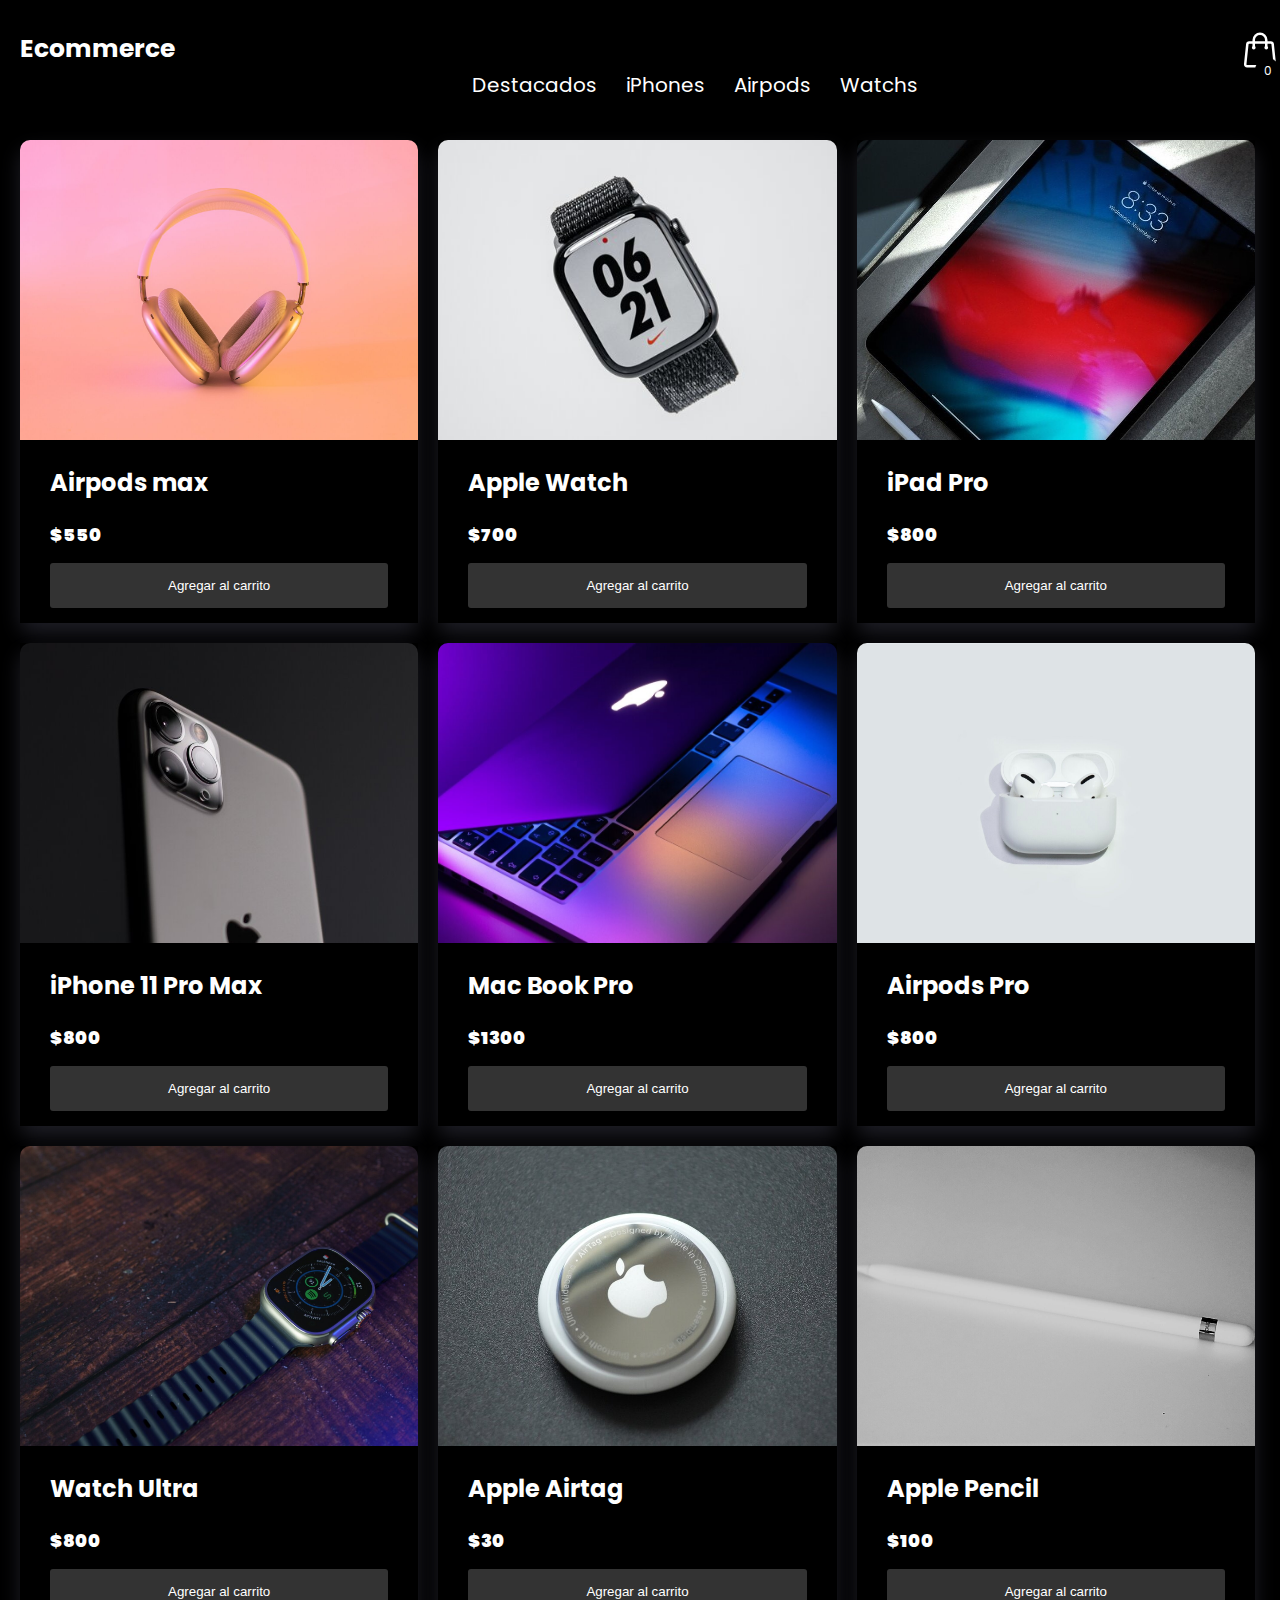
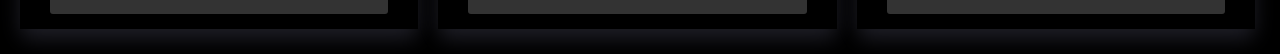
<file: index.html>
<!DOCTYPE html>
<html lang="en">
<head>
    <meta charset="UTF-8">
    <meta name="viewport" content="width=device-width, initial-scale=1.0">
    <title>Ecommerce</title>
    <link rel="stylesheet" href="styles.css">
    <link rel="preconnect" href="https://fonts.googleapis.com">
    <script src="https://sdk.mercadopago.com/js/v2"></script>

<link rel="preconnect" href="https://fonts.gstatic.com" crossorigin>
<link href="https://fonts.googleapis.com/css2?family=Poppins&display=swap" rel="stylesheet">
</head>
<body>
    <header>
        <h1>Ecommerce</h1>

        <nav>
            <ul class="menu">
                <li><a href="index.html" target="_self">Destacados</a></li>
                <li><a href="iPhones.html" target="_self">iPhones</a></li>
                <li><a href="Airpods.html" target="_self">Airpods</a></li>
                <li><a href="Watchs.html" target="_self">Watchs</a></li>
            </ul>
        </nav>

        <div class="container-icon">
            <div class="container-cart-icon">
             <svg
            xmlns="http://www.w3.org/2000/svg" fill="none" viewBox="0 0 24 24" stroke-width="1.5" stroke="currentColor" class="icon-cart">
                <path stroke-linecap="round" stroke-linejoin="round" d="M15.75 10.5V6a3.75 3.75 0 10-7.5 0v4.5m11.356-1.993l1.263 12c.07.665-.45 1.243-1.119 1.243H4.25a1.125 1.125 0 01-1.12-1.243l1.264-12A1.125 1.125 0 015.513 7.5h12.974c.576 0 1.059.435 1.119 1.007zM8.625 10.5a.375.375 0 11-.75 0 .375.375 0 01.75 0zm7.5 0a.375.375 0 11-.75 0 .375.375 0 01.75 0z" />
              </svg>
              <div class="count-products">
                <span id="contador-productos">0</span>
              </div>    
            </div>
          </div>
              <div class="container-cart-products hidden-cart">
                <div class="row-product hidden">
                <div class="cart-product">
                    <div class="info-cart-product">
                        <span class="cantidad-producto-carrito>">1</span>
                        <p class="titulo-producto-carrito">Airpods Max</p>
                        <span class="precio-producto-carrito">$1500</span></div>
                        <svg xmlns="http://www.w3.org/2000/svg" fill="none" viewBox="0 0 24 24" stroke-width="1.5" stroke="currentColor" class="icon-close">
                            <path stroke-linecap="round" stroke-linejoin="round" d="M6 18L18 6M6 6l12 12" />
                          </svg>                          
                    </div>                    
                </div>

                    <div class="cart-total hidden">
                        <h3>Total</h3>
                        <span class="total-pagar">$1500</span>
                    </div>
                <p class="cart-empty">El carrito esta vacio</p>
              </div></div>
</header>
        <div class="container-items">
            <div class="item">
                <figure>
                    <img 
                    src="rsz_airpods_max (1).jpg" alt="producto">
                </figure>
                <div class="info-product">
                    <h2>Airpods max</h2>
                    <p class="price">$550</p>
                    <button class="btn-add-cart"> Agregar al carrito</button>
                </div>
            </div>

            <div class="item">
                <figure>
                    <img 
                    src="rsz_2apple_watch.jpg" alt="producto">
                </figure>
                <div class="info-product">
                    <h2>Apple Watch</h2>
                    <p class="price">$700</p>
                    <button class="btn-add-cart"> Agregar al carrito</button>
                </div>
            </div>

            <div class="item">
                <figure>
                    <img 
                    src="rsz_ipad_pro n.jpg" alt="producto">
                </figure>
                <div class="info-product">
                    <h2>iPad Pro</h2>
                    <p class="price">$800</p>
                    <button class="btn-add-cart"> Agregar al carrito</button>
                </div>
            </div>

            <div class="item">
                <figure>
                    <img 
                    src="rsz_iphone_11_px.jpg" alt="producto">
                </figure>
                <div class="info-product">
                    <h2>iPhone 11 Pro Max</h2>
                    <p class="price">$800</p>
                    <button class="btn-add-cart"> Agregar al carrito</button>
                </div>
            </div>

            <div class="item">
                <figure>
                    <img 
                    src="mac book pro.jpg" alt="producto">
                </figure>
                <div class="info-product">
                    <h2>Mac Book Pro</h2>
                    <p class="price">$1300</p>
                    <button class="btn-add-cart"> Agregar al carrito</button>
                </div>
            </div>

            <div class="item">
                <figure>
                    <img 
                    src="rsz_airpods_pro.jpg" alt="producto">
                </figure>
                <div class="info-product">
                    <h2>Airpods Pro</h2>
                    <p class="price">$800</p>
                    <button class="btn-add-cart"> Agregar al carrito</button>
                </div>
            </div>

            <div class="item">
                <figure>
                    <img 
                    src="appple watch ultra.jpg" alt="producto">
                </figure>
                <div class="info-product">
                    <h2>Watch Ultra</h2>
                    <p class="price">$800</p>
                    <button class="btn-add-cart"> Agregar al carrito</button>
                </div>
            </div>

            <div class="item">
                <figure>
                    <img 
                    src="apple airtag.jpg" alt="producto">
                </figure>
                <div class="info-product">
                    <h2>Apple Airtag</h2>
                    <p class="price">$30</p>
                    <button class="btn-add-cart"> Agregar al carrito</button>
                </div>
            </div>

            <div class="item">
                <figure>
                    <img 
                    src="vainilla.jpg" alt="producto">
                </figure>
                <div class="info-product">
                    <h2>Apple Pencil</h2>
                    <p class="price">$100</p>
                    <button class="btn-add-cart"> Agregar al carrito</button>
                </div>
            </div>
    
        </div>

        <script src="index.js"></script>
</body>
</html>
</file>
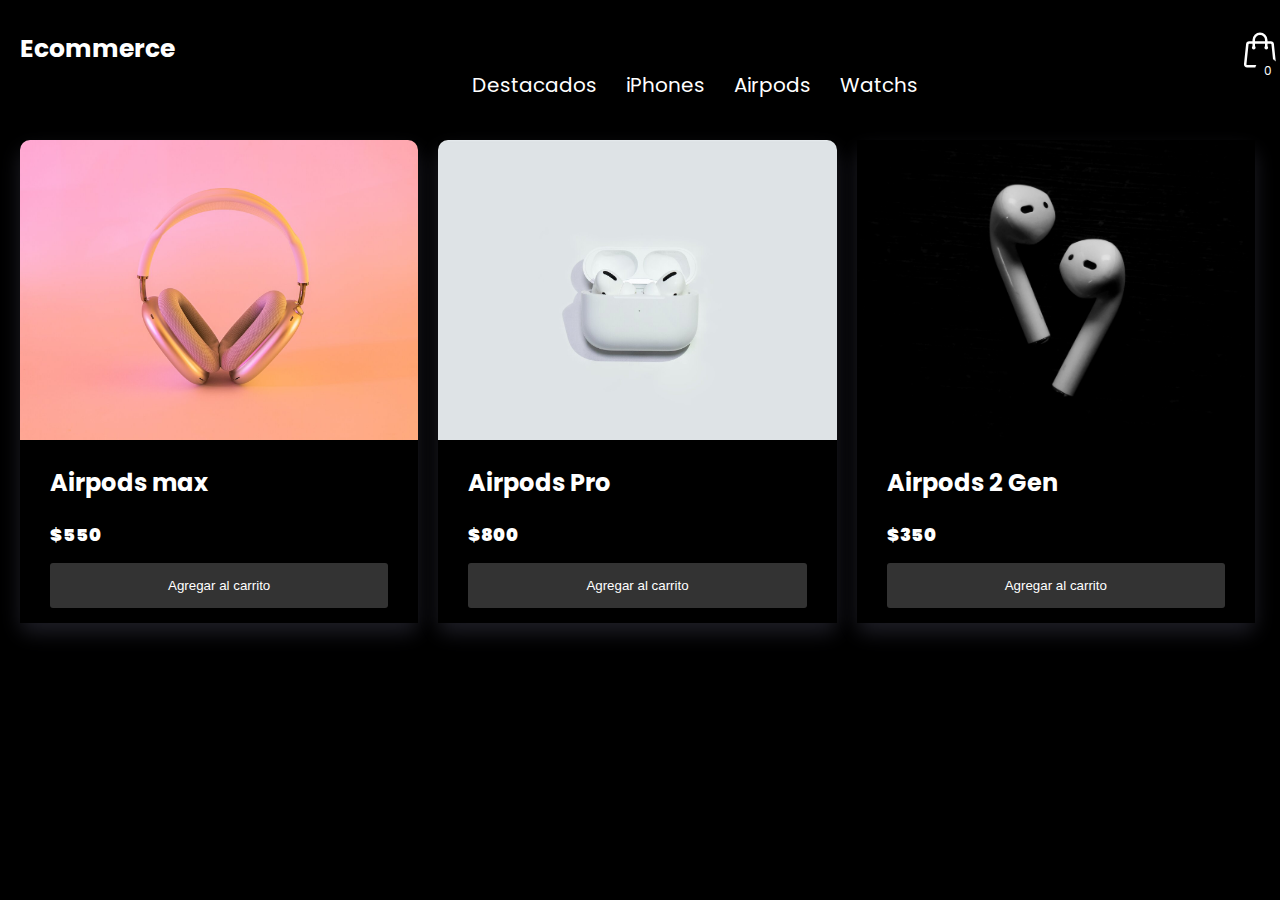
<file: Airpods.html>
<!DOCTYPE html>
<html lang="en">
<head>
    <meta charset="UTF-8">
    <meta name="viewport" content="width=device-width, initial-scale=1.0">
    <title>Ecommerce</title>
    <link rel="stylesheet" href="styles.css">
    <link rel="preconnect" href="https://fonts.googleapis.com">
<link rel="preconnect" href="https://fonts.gstatic.com" crossorigin>
<link href="https://fonts.googleapis.com/css2?family=Poppins&display=swap" rel="stylesheet">
</head>
<body>
    <header>
        <h1>Ecommerce</h1>

        <nav>
            <ul class="menu">
                <li><a href="index.html" target="_self">Destacados</a></li>
                <li><a href="iPhones.html" target="_self">iPhones</a></li>
                <li><a href="Airpods.html" target="_self">Airpods</a></li>
                <li><a href="Watchs.html" target="_self">Watchs</a></li>
            </ul>
        </nav>

        <div class="container-icon">
            <div class="container-cart-icon">
             <svg
            xmlns="http://www.w3.org/2000/svg" fill="none" viewBox="0 0 24 24" stroke-width="1.5" stroke="currentColor" class="icon-cart">
                <path stroke-linecap="round" stroke-linejoin="round" d="M15.75 10.5V6a3.75 3.75 0 10-7.5 0v4.5m11.356-1.993l1.263 12c.07.665-.45 1.243-1.119 1.243H4.25a1.125 1.125 0 01-1.12-1.243l1.264-12A1.125 1.125 0 015.513 7.5h12.974c.576 0 1.059.435 1.119 1.007zM8.625 10.5a.375.375 0 11-.75 0 .375.375 0 01.75 0zm7.5 0a.375.375 0 11-.75 0 .375.375 0 01.75 0z" />
              </svg>
              <div class="count-products">
                <span id="contador-productos">0</span>
              </div>    
            </div>
          </div>
              <div class="container-cart-products hidden-cart">
                <div class="row-product hidden">
                <div class="cart-product">
                    <div class="info-cart-product">
                        <span class="cantidad-producto-carrito>">1</span>
                        <p class="titulo-producto-carrito">Airpods Max</p>
                        <span class="precio-producto-carrito">$1500</span></div>
                        <svg xmlns="http://www.w3.org/2000/svg" fill="none" viewBox="0 0 24 24" stroke-width="1.5" stroke="currentColor" class="icon-close">
                            <path stroke-linecap="round" stroke-linejoin="round" d="M6 18L18 6M6 6l12 12" />
                          </svg>                          
                    </div>                    
                </div>

                    <div class="cart-total hidden">
                        <h3>Total</h3>
                        <span class="total-pagar">$1500</span>
                    </div>
                    <div class="pay-button">
                    <button class="payment-button">Pagar</button>
                <p class="cart-empty">El carrito esta vacio</p>
              </div></div>
</header>

        <div class="container-items">

                <div class="item">
                    <figure>
                        <img 
                        src="rsz_airpods_max (1).jpg" alt="producto">
                    </figure>
                    <div class="info-product">
                        <h2>Airpods max</h2>
                        <p class="price">$550</p>
                        <button class="btn-add-cart"> Agregar al carrito</button>
                    </div>
                </div>

                <div class="item">
                    <figure>
                        <img 
                        src="rsz_airpods_pro.jpg" alt="producto">
                    </figure>
                    <div class="info-product">
                        <h2>Airpods Pro</h2>
                        <p class="price">$800</p>
                        <button class="btn-add-cart"> Agregar al carrito</button>
                    </div>
                </div>

            <div class="item">
                <figure>
                    <img 
                    src="airpods2g.jpg" alt="producto">
                </figure>
                <div class="info-product">
                    <h2>Airpods 2 Gen</h2>
                    <p class="price">$350</p>
                    <button class="btn-add-cart"> Agregar al carrito</button>
                </div>
            </div>
        </div>

        <script src="index.js"></script>
</body>
</html>
</file>
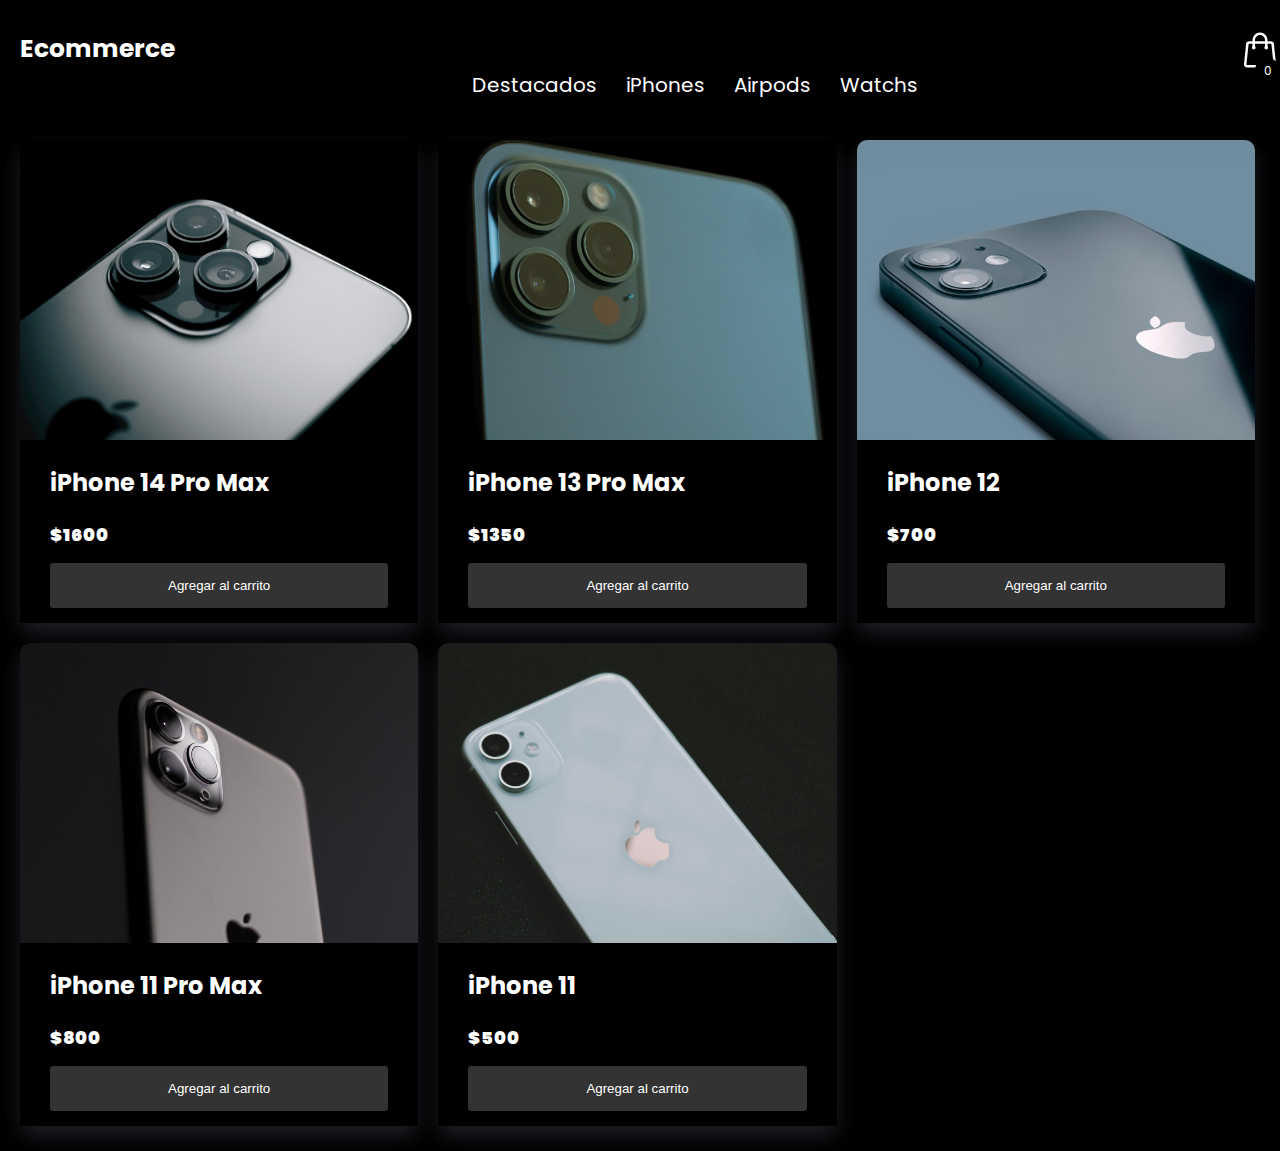
<file: iPhones.html>
<!DOCTYPE html>
<html lang="en">
<head>
    <meta charset="UTF-8">
    <meta name="viewport" content="width=device-width, initial-scale=1.0">
    <title>Ecommerce</title>
    <link rel="stylesheet" href="styles.css">
    <link rel="preconnect" href="https://fonts.googleapis.com">
<link rel="preconnect" href="https://fonts.gstatic.com" crossorigin>
<link href="https://fonts.googleapis.com/css2?family=Poppins&display=swap" rel="stylesheet">
</head>
<body>
    <header>
        <h1>Ecommerce</h1>

        <nav>
            <ul class="menu">
                <li><a href="index.html" target="_self">Destacados</a></li>
                <li><a href="iPhones.html" target="_self">iPhones</a></li>
                <li><a href="Airpods.html" target="_self">Airpods</a></li>
                <li><a href="Watchs.html" target="_self">Watchs</a></li>
            </ul>
        </nav>

        <div class="container-icon">
            <div class="container-cart-icon">
             <svg
            xmlns="http://www.w3.org/2000/svg" fill="none" viewBox="0 0 24 24" stroke-width="1.5" stroke="currentColor" class="icon-cart">
                <path stroke-linecap="round" stroke-linejoin="round" d="M15.75 10.5V6a3.75 3.75 0 10-7.5 0v4.5m11.356-1.993l1.263 12c.07.665-.45 1.243-1.119 1.243H4.25a1.125 1.125 0 01-1.12-1.243l1.264-12A1.125 1.125 0 015.513 7.5h12.974c.576 0 1.059.435 1.119 1.007zM8.625 10.5a.375.375 0 11-.75 0 .375.375 0 01.75 0zm7.5 0a.375.375 0 11-.75 0 .375.375 0 01.75 0z" />
              </svg>
              <div class="count-products">
                <span id="contador-productos">0</span>
              </div>    
            </div>
          </div>
              <div class="container-cart-products hidden-cart">
                <div class="row-product hidden">
                <div class="cart-product">
                    <div class="info-cart-product">
                        <span class="cantidad-producto-carrito>">1</span>
                        <p class="titulo-producto-carrito">Airpods Max</p>
                        <span class="precio-producto-carrito">$1500</span></div>
                        <svg xmlns="http://www.w3.org/2000/svg" fill="none" viewBox="0 0 24 24" stroke-width="1.5" stroke="currentColor" class="icon-close">
                            <path stroke-linecap="round" stroke-linejoin="round" d="M6 18L18 6M6 6l12 12" />
                          </svg>                          
                    </div>                    
                </div>

                    <div class="cart-total hidden">
                        <h3>Total</h3>
                        <span class="total-pagar">$1500</span>
                    </div>
                    <div class="pay-button">
                    <button class="payment-button">Pagar</button>
                <p class="cart-empty">El carrito esta vacio</p>
              </div></div>
</header>

        <div class="container-items">

            <div class="item">
                <figure>
                    <img 
                    src="iphone14px.jpg" alt="producto">
                </figure>
                <div class="info-product">
                    <h2>iPhone 14 Pro Max</h2>
                    <p class="price">$1600</p>
                    <button class="btn-add-cart"> Agregar al carrito</button>
                </div>
            </div>

            <div class="item">
                <figure>
                    <img 
                    src="iphone13px.jpg" alt="producto">
                </figure>
                <div class="info-product">
                    <h2>iPhone 13 Pro Max</h2>
                    <p class="price">$1350</p>
                    <button class="btn-add-cart"> Agregar al carrito</button>
                </div>
            </div>

            <div class="item">
                <figure>
                    <img 
                    src="iphone12.jpg" alt="producto">
                </figure>
                <div class="info-product">
                    <h2>iPhone 12</h2>
                    <p class="price">$700</p>
                    <button class="btn-add-cart"> Agregar al carrito</button>
                </div>
            </div>

            <div class="item">
                <figure>
                    <img 
                    src="rsz_iphone_11_px.jpg" alt="producto">
                </figure>
                <div class="info-product">
                    <h2>iPhone 11 Pro Max</h2>
                    <p class="price">$800</p>
                    <button class="btn-add-cart"> Agregar al carrito</button>
                </div>
            </div>

            <div class="item">
                <figure>
                    <img 
                    src="iphone11.jpg" alt="producto">
                </figure>
                <div class="info-product">
                    <h2>iPhone 11</h2>
                    <p class="price">$500</p>
                    <button class="btn-add-cart"> Agregar al carrito</button>
                </div>
            </div>
        </div>
<script src="index.js"></script>
</body>
</html>
</file>
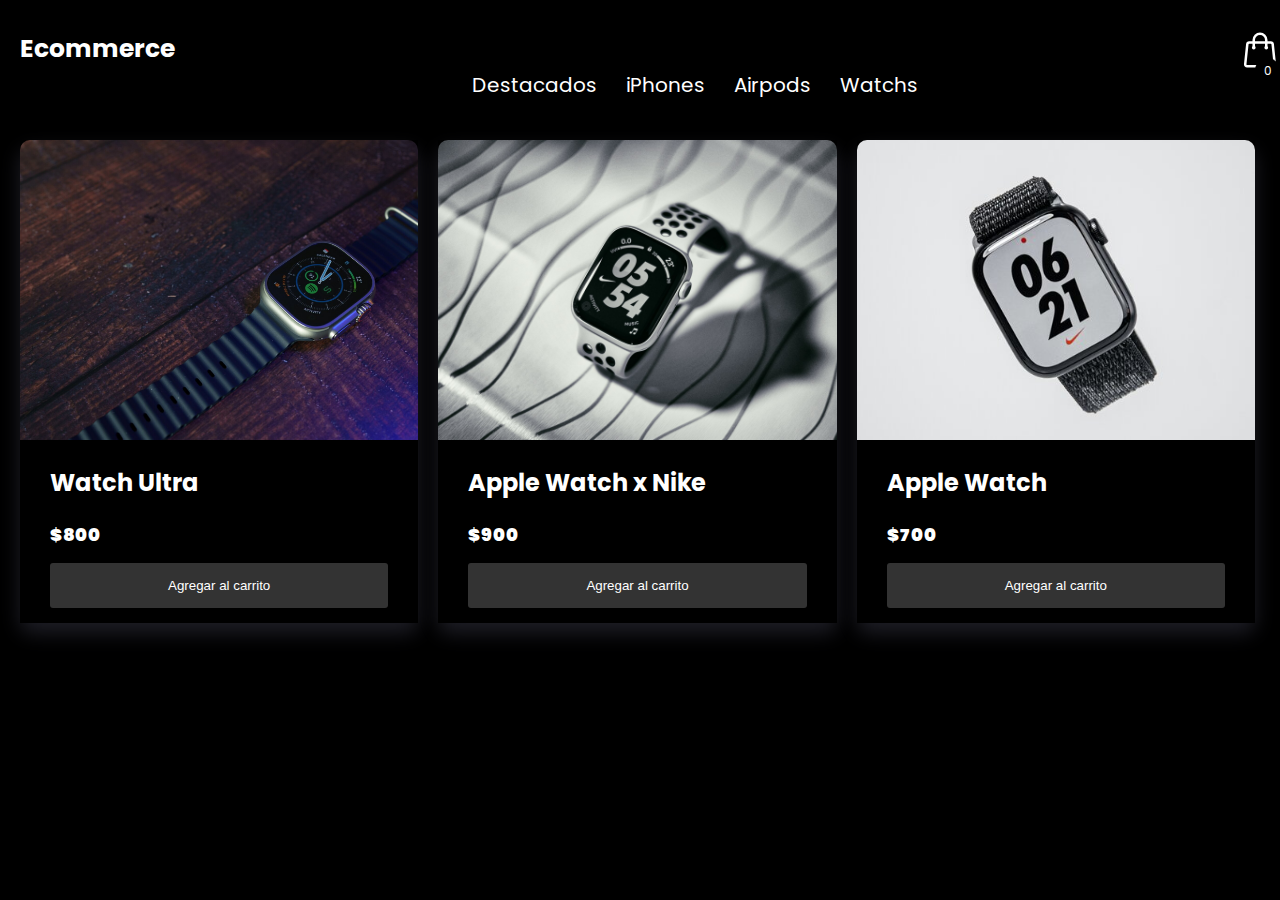
<file: Watchs.html>
<!DOCTYPE html>
<html lang="en">
<head>
    <meta charset="UTF-8">
    <meta name="viewport" content="width=device-width, initial-scale=1.0">
    <title>Ecommerce</title>
    <link rel="stylesheet" href="styles.css">
    <link rel="preconnect" href="https://fonts.googleapis.com">
<link rel="preconnect" href="https://fonts.gstatic.com" crossorigin>
<link href="https://fonts.googleapis.com/css2?family=Poppins&display=swap" rel="stylesheet">
</head>
<body>
    <header>
        <h1>Ecommerce</h1>

        <nav>
            <ul class="menu">
                <li><a href="index.html" target="_self">Destacados</a></li>
                <li><a href="iPhones.html" target="_self">iPhones</a></li>
                <li><a href="Airpods.html" target="_self">Airpods</a></li>
                <li><a href="Watchs.html" target="_self">Watchs</a></li>
            </ul>
        </nav>

        <div class="container-icon">
            <div class="container-cart-icon">
             <svg
            xmlns="http://www.w3.org/2000/svg" fill="none" viewBox="0 0 24 24" stroke-width="1.5" stroke="currentColor" class="icon-cart">
                <path stroke-linecap="round" stroke-linejoin="round" d="M15.75 10.5V6a3.75 3.75 0 10-7.5 0v4.5m11.356-1.993l1.263 12c.07.665-.45 1.243-1.119 1.243H4.25a1.125 1.125 0 01-1.12-1.243l1.264-12A1.125 1.125 0 015.513 7.5h12.974c.576 0 1.059.435 1.119 1.007zM8.625 10.5a.375.375 0 11-.75 0 .375.375 0 01.75 0zm7.5 0a.375.375 0 11-.75 0 .375.375 0 01.75 0z" />
              </svg>
              <div class="count-products">
                <span id="contador-productos">0</span>
              </div>    
            </div>
          </div>
              <div class="container-cart-products hidden-cart">
                <div class="row-product hidden">
                <div class="cart-product">
                    <div class="info-cart-product">
                        <span class="cantidad-producto-carrito>">1</span>
                        <p class="titulo-producto-carrito">Airpods Max</p>
                        <span class="precio-producto-carrito">$1500</span></div>
                        <svg xmlns="http://www.w3.org/2000/svg" fill="none" viewBox="0 0 24 24" stroke-width="1.5" stroke="currentColor" class="icon-close">
                            <path stroke-linecap="round" stroke-linejoin="round" d="M6 18L18 6M6 6l12 12" />
                          </svg>                          
                    </div>                    
                </div>

                    <div class="cart-total hidden">
                        <h3>Total</h3>
                        <span class="total-pagar">$1500</span>
                    </div>
                    <div class="pay-button">
                    <button class="payment-button">Pagar</button>
                <p class="cart-empty">El carrito esta vacio</p>
              </div></div>
</header>
        <div class="container-items">

            <div class="item">
                <figure>
                    <img 
                    src="appple watch ultra.jpg" alt="producto">
                </figure>
                <div class="info-product">
                    <h2>Watch Ultra</h2>
                    <p class="price">$800</p>
                    <button class="btn-add-cart"> Agregar al carrito</button>
                </div>
            </div>

                <div class="item">
                    <figure>
                        <img 
                        src="applewatchnike.jpg" alt="producto">
                    </figure>
                    <div class="info-product">
                        <h2>Apple Watch x Nike</h2>
                        <p class="price">$900</p>
                        <button class="btn-add-cart"> Agregar al carrito</button>
                    </div>
                </div>

                <div class="item">
                    <figure>
                        <img 
                        src="rsz_2apple_watch.jpg" alt="producto">
                    </figure>
                    <div class="info-product">
                        <h2>Apple Watch</h2>
                        <p class="price">$700</p>
                        <button class="btn-add-cart"> Agregar al carrito</button>
                    </div>
                </div>

        <script src="index.js"></script>
</body>
</html>
</file>
<file: styles.css>
@import url('https://fonts.googleapis.com/css2?family=Poppins&display=swap');
*::after,
*::before,
* {
    margin:0;
    padding: 0;
    box-sizing: border-box;
    background-color: #000;
}

header h1 {
    font-size: 25px;
}

.body {
    margin: 0 auto;
    max-width: 1200px;
    font-family: 'Poppins', sans-serif;
}

.icon-cart {
    width: 40px;
    height: 40px;
    stroke: #fff;
}

.icon-cart:hover {
    cursor: pointer;
}

img {
    max-width: 100%;
}

header {
    display: flex;
    justify-content: space-between;
    padding: 30px 0 40px 0;
    font-family: 'Poppins', sans-serif;
    color: #FFF;
    margin-left: 20px;;
}

.container-icon {
    position: relative;
}

.count-products {
    position: absolute;
    top: 40%;
    right: 0;
    
    background-color: #000;
    color:#fff;
    width: 25px;
    height: 25px;

    display: flex;
    justify-content: center;
    align-items: center;
    border-radius: 50%;
}

#contador-productos{
    font-size: 12px;
}

.container-cart-products {
    position: absolute;
    top: 50px;
    right: 0;
    background-color: #fff;
    width: 400px;
    z-index: 1;
    box-shadow: 0 10px 20px rgba(196, 192, 192, 0.300);
    border-radius: 10px;
}

.cart-product {
    display: flex;
    align-items: center;
    justify-content: space-between;
    padding: 25px;
    border-bottom: 1px solid rgba(182, 178, 178, 0.178)
}

.info-cart-product {
    display: flex;
    justify-content: space-between;
    padding: 15px;
    flex: 0.8;
}

.titulo-producto-carrito {
    font-size: 20px;
}

.precio-producto-carrito {
    font-weight: 700;
    font-size: 20px;
    margin-left: 10px;
}

.cantidad-producto-carrito {
    font-weight: 400;
    font-size: 20px;
}

.icon-close {
    width: 25px;
    height: 25px;
}

.icon-close:hover {
    stroke: red;
    cursor: pointer;
}

.cart-total {
    display: flex;
    justify-content: center;
    align-items: center;
    padding: 20px 0;
    gap: 20px;
}

.cart-total h3 {
    font-size: 20px;
    font-weight: 700;
}

.total-pagar {
    font-size: 20px;
    font-weight: 900;
}

.hidden-cart {
    display: none;
}

.container-items {
    display: grid;
    grid-template-columns: repeat(3, 1fr);
    gap: 20px;
    color: #FFF;
    margin-bottom: 25px;
    margin-right: 25px;
    margin-left: 20px;
}

@media (max-width: 800px) {
    .container-items {
        display: flex;
        flex-direction: column;
        gap: 20px;
        color: #FFF;
        margin-bottom: 25px;
        margin-right: 25px;
        margin-left: 20px;
    }

    .info-product {
        padding: 15px 30px;
        line-height: 2;
        display: flex;
        flex-direction: column;
        gap: 10px;
        font-family: 'Poppins', sans-serif;
    }

    .item figure {
        overflow: hidden;
        height: 200px;
    }

    .item figure img {
        height: 200px;
    }

    .menu {
        display: flex;
        margin-left: -140px;
        margin-top: 30px;
    }

    nav .menu li a {
        text-decoration: none;
        color: #FFF;
        font-size: 15px;
    }

    .icon-cart {
        width: 30px;
        height: 30px;
        stroke: #fff;
        margin-left: -20px;
    }

    .count-products {
        position: absolute;
        top: 20%;
        right: 0;
        
        background-color: #000;
        color:#fff;
        width: 25px;
        height: 25px;
    
        display: flex;
        justify-content: center;
        align-items: center;
        border-radius: 50%;
    }

    #contador-productos{
        font-size: 10px;
    }

    .container-cart-products {
        position: absolute;
        top: 50px;
        right: 0;
        background-color: #fff;
        width: 300px;
        z-index: 1;
        box-shadow: 0 10px 20px rgba(196, 192, 192, 0.300);
        border-radius: 10px;
    }

    .titulo-producto-carrito {
        font-size: 16px;
        padding-left: 20px;
    }

    .titulo-producto-carrito {
        font-size: 16px;
    }
    
    .precio-producto-carrito {
        font-weight: 700;
        font-size: 16px;
        margin-left: 10px;
    }

    .cart-total h3 {
        font-size: 16px;
        font-weight: 700;
    }
    
    .total-pagar {
        font-size: 16px;
        font-weight: 900;
    }

    .info-cart-product {
        display: flex;
        justify-content: space-between;
        padding: 5px;
        flex: 0.8;
    }

    .cantidad-producto-carrito {
        font-size: 16px;
    }

    .cart-product {
        padding: 15px;
    }

    .cart-total {
        padding: 5px;
    }
}

.item{
    border-radius: 10px;
    box-shadow: 0 10px 20px rgba(200, 200, 253, 0.150);
}

.item:hover {
    box-shadow: 0 10px 20px rgba(255, 253, 253, 0.473);
    transition: all .3s;
}

.item img{
    width: 100%;
    height: 300px;
    object-fit: cover;
    border-radius: 10px 10px 0 0;
    transition: all .5s;
}

.item figure {
    overflow: hidden;
}

.item:hover img{
    transform: scale(1.2);
}

.info-product {
    padding: 15px 30px;
    line-height: 2;
    display: flex;
    flex-direction: column;
    gap: 10px;
    font-family: 'Poppins', sans-serif;
}

.price {
    font-size: 18px;
    font-weight: 900;
    font-family: 'Poppins', sans-serif;
}

.info-product button {
    border: none;
    background: none;
    background-color: #333;
    color: #FFF;
    padding: 15px 10px;
    cursor: pointer;
    border-radius: 3px;
}

.cart-empty {
    padding: 20px;
    text-align: center;
}

.hidden {
    display: none;
}

.menu li {
    display: inline;
    margin-right: 25px;
}

.menu li a {
    text-decoration: none;
    color: #FFF;
    font-size: 20px;
}

.menu li a:hover {
    color: aquamarine;
}

nav {
    margin-top: 40px;
}
</file>
